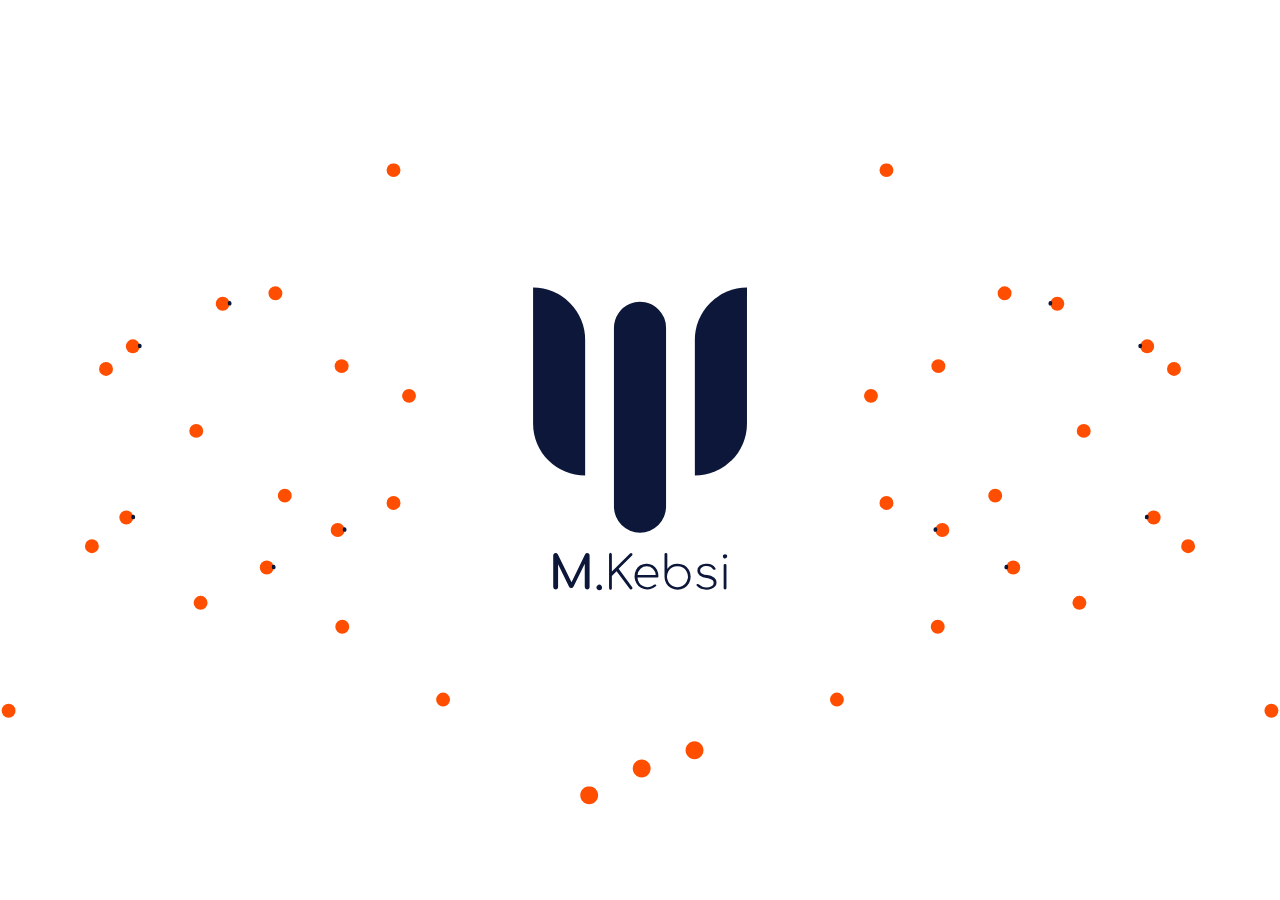
<file: index.html>
<!DOCTYPE html>
<html lang="en">
    <!--Head Tag-->
    <head>
        <!--Page Title-->
        <title>Mohammed Alkebsi (MKebsi) - Web Developer Portfolio</title>
        <!--Site Description-->
        <meta name="description" content="
            Mohammed Alkebsi's Personal Website and Work
            Portfolio. Mohammed (MKebsi) is a professional 
            full-stack websites developer and a Google and
            Accenture certified digital marketer.
        " />
        <!--Site Keywords-->
        <meta name="keywords" content="
            mkebsi, mr kebsi, alkebsi, kebsi, m.kebsi,
            mrkebsi, mohammed alkebsi, website developer,
            remote worker, freelancer, full time, part time,
            jobseeker, designer, online worker,
            web designer, محمد الكبسي, كبسي,
            مبرمج مواقع محترف, مصمم مواقع عربي, يمني, اليمن,
            مستقل, مطور برمجيات عن بعد
        "/>
        
        <!--Site Settings-->
        <meta name="viewport" content="width=device-width, initial-scale=1" />
        <meta name="robots" content="index, follow"/>
        
        <!--Site Open Graph-->
        <meta property="og:type" content="profile"/>
        <meta property="og:profile:first_name" content="Mohammed"/>
        <meta property="og:profile:last_name" content="Alkebsi"/>
        <meta property="og:profile:username" content="MKebsi"/>
        <meta property="og:profile:gender" content="male"/>
        <meta property="og:site_name" content="MKebsi's Personal Portfolio"/>
        <meta property="og:title" content="Mohammed Alkebsi (MKebsi) - Web Developer Portfolio"/>
        <meta property="og:url" content="https://alkebsi.github.io/"/>
        <meta property="og:image" content="https://alkebsi.github.io/assets/img/work/4.jpg"/>
        <meta property="og:image:alt" content="Learn more about Mohammed Alkebsi and see some of his projects"/>
        <meta property="og:image:width" content="1440"/>
        <meta property="og:image:height" content="810"/>
        <meta property="og:description" content="
            Mohammed Alkebsi's Personal Website and Work
            Portfolio. Mohammed (MKebsi) is a professional 
            full-stack websites developer and a Google and
            Accenture certified digital marketer.
        "/>
        
        <!--Site Twitter Cards-->
        <meta name="twitter:card" content="summary"/>
        <meta name="twitter:title" content="Mohammed Alkebsi (MKebsi) - Web Developer Portfolio"/>
        <meta name="twitter:url" content="https://alkebsi.github.io/"/>
        <meta name="twitter:image" content="https://alkebsi.github.io/assets/img/work/4.jpg"/>
        <meta name="twitter:site" content="MKebsi's Personal Portfolio"/>
        <meta name="twitter:creator" content="@MrKebsi"/>
        <meta name="twitter:description" content="
            Mohammed Alkebsi's Personal Website and Work
            Portfolio. Mohammed (MKebsi) is a professional 
            full-stack websites developer and a Google and
            Accenture certified digital marketer.
        "/>
        
        <!--LINK Tages-->
        <link rel="canonical" href="http://alkebsi.github.io/"/>
        <link rel="stylesheet" href="assets/css/main.css" id="stylesheet" />
        <link rel="icon" href="assets/img/logos/mkebsi/logo-minimal-dark.svg" />
    </head>
    
    <!--Site/Content Body-->
    <body>
        <!--Content Starts-->
        <main>
            <!--Loading Starts-->
            <div id="loading">
                <svg xmlns="http://www.w3.org/2000/svg" id="logo-con" width="500px" viewBox="0 0 70 70">
                    <g id="Layer_1" data-name="Layer 1" >
                        <g transform="translate(18.2, 5)"><path class="cls-2" d="M22.59,19.08V29.3A11.77,20.77,0,0,1,10.81,30V30.3A11.78,20.78,0,0,1,22.59,29.08Z"/></g>
                        <g transform="translate(-18.2, 5)"><path class="cls-2" d="M59.2,7.3V7.3A11.78,11.78,0,0,1,47.41,49.8V49.8A11.79,11.79,0,0,1,59.2,7.3Z"/></g>
                        <path class="cls-2" d="M40.89,16.42v20.4a5.89,5.89,0,0,1-11.78,0V35.42a5.89,5.89,0,1,1,11.78,0Z"/>
                    </g>
                </svg>
            </div>
            <!--Loading Ends-->
            
            <!--Intro Starts-->
            <div id="intro" class="pages">
                <div id="intro-background">
                    <div class="circuit-con" id="cc1">
                        <svg class="circuit" data-name="Layer 1" xmlns="http://www.w3.org/2000/svg" viewBox="0 0 518 250"><polygon points="68.23 138.4 7.15 138.4 7.15 136.9 67.61 136.9 74.69 129.81 96.57 129.81 119.83 106.55 232.15 106.55 260.52 78.17 261.58 79.24 232.77 108.05 120.45 108.05 97.19 131.31 75.31 131.31 68.23 138.4"/><path d="M292.8,102.51a2.82,2.82,0,1,1,0,4A2.82,2.82,0,0,1,292.8,102.51Z" transform="translate(-33.84 -25.7)"/><circle cx="7.29" cy="137.65" r="2.82"/><polygon points="342.95 194.69 111.28 194.69 62.03 145.44 24.5 145.44 12.35 157.59 11.29 156.53 23.88 143.94 62.65 143.94 111.9 193.19 342.33 193.19 387.79 147.73 462.98 147.73 462.98 149.23 388.42 149.23 342.95 194.69"/><circle cx="462.84" cy="148.48" r="2.82"/><path d="M43.77,180.66a2.82,2.82,0,1,0,4,0A2.82,2.82,0,0,0,43.77,180.66Z" transform="translate(-33.84 -25.7)"/><polygon points="159.18 194.47 158.12 193.41 185.09 166.45 310.24 166.45 342.87 133.82 441.58 133.82 441.58 135.32 343.49 135.32 310.86 167.95 185.71 167.95 159.18 194.47"/><path d="M475.28,163.09a2.82,2.82,0,1,0-2.82-2.82A2.82,2.82,0,0,0,475.28,163.09Z" transform="translate(-33.84 -25.7)"/><polygon points="149.34 166.88 83.77 166.88 83.77 165.38 148.72 165.38 178.13 135.96 289.92 135.96 332.44 93.44 491.86 93.44 491.86 94.94 333.06 94.94 290.54 137.46 178.75 137.46 149.34 166.88"/><path d="M525.56,122.71a2.82,2.82,0,1,0-2.82-2.82A2.82,2.82,0,0,0,525.56,122.71Z" transform="translate(-33.84 -25.7)"/><polygon points="140.24 154.04 70.94 154.04 70.94 152.54 139.62 152.54 165.56 126.6 266.15 126.6 266.15 128.1 166.18 128.1 140.24 154.04"/><path d="M299.85,155.87a2.82,2.82,0,1,0-2.82-2.82A2.82,2.82,0,0,0,299.85,155.87Z" transform="translate(-33.84 -25.7)"/><polygon points="154.12 108.08 153.06 107.02 184.82 75.26 240.18 75.26 259.3 56.14 416.45 56.14 416.45 57.64 259.92 57.64 240.8 76.76 185.44 76.76 154.12 108.08"/><circle cx="416.31" cy="56.89" r="2.82"/><polygon points="187.6 107.76 186.54 106.7 199.79 93.44 220.69 93.44 220.69 94.94 200.41 94.94 187.6 107.76"/><path d="M254.39,122.71a2.82,2.82,0,1,0-2.82-2.82A2.82,2.82,0,0,0,254.39,122.71Z" transform="translate(-33.84 -25.7)"/><polygon points="310.11 117.67 278.68 117.67 265.65 104.64 266.71 103.58 279.31 116.17 310.11 116.17 310.11 117.67"/><path d="M302.11,127.91a2.82,2.82,0,1,0,0,4A2.81,2.81,0,0,0,302.11,127.91Z" transform="translate(-33.84 -25.7)"/><polygon points="306.58 149.76 241.24 149.76 228.94 137.46 230 136.4 241.86 148.26 305.96 148.26 346.61 107.62 405.75 107.62 405.75 109.12 347.23 109.12 306.58 149.76"/><path d="M439.45,136.88a2.82,2.82,0,1,0-2.82-2.82A2.82,2.82,0,0,0,439.45,136.88Z" transform="translate(-33.84 -25.7)"/><polygon points="335.46 184 225.73 184 209.48 167.75 210.54 166.69 226.35 182.5 334.84 182.5 362.95 154.39 364.01 155.45 335.46 184"/><path d="M399.21,182.71a2.82,2.82,0,1,0-4,0A2.82,2.82,0,0,0,399.21,182.71Z" transform="translate(-33.84 -25.7)"/><polygon points="380.08 74.89 296.33 74.89 279 57.55 280.06 56.49 296.96 73.39 380.08 73.39 380.08 74.89"/><circle cx="379.94" cy="74.14" r="2.82"/><polygon points="389.17 94.46 388.11 93.39 400.1 81.41 464.58 81.41 464.58 82.91 400.72 82.91 389.17 94.46"/><path d="M498.28,110.68a2.82,2.82,0,1,0-2.82-2.82A2.82,2.82,0,0,0,498.28,110.68Z" transform="translate(-33.84 -25.7)"/><polygon points="151.88 184.8 101.83 184.8 101.83 183.3 151.25 183.3 187.16 147.4 214.67 147.4 214.67 148.9 187.78 148.9 151.88 184.8"/><path d="M248.37,176.66a2.82,2.82,0,1,0-2.82-2.82A2.82,2.82,0,0,0,248.37,176.66Z" transform="translate(-33.84 -25.7)"/><polygon points="485.03 138.16 470.69 123.83 376.29 123.83 361.37 108.9 362.43 107.84 376.91 122.33 471.31 122.33 486.09 137.1 485.03 138.16"/><path d="M517.3,165.22a2.82,2.82,0,1,0,0-4A2.82,2.82,0,0,0,517.3,165.22Z" transform="translate(-33.84 -25.7)"/><polygon points="41.56 131.31 15.55 131.31 2.19 117.95 3.25 116.89 16.18 129.81 40.94 129.81 91.49 79.27 128.39 79.27 167.7 39.96 219.62 39.96 219.62 41.46 168.32 41.46 129.01 80.77 92.11 80.77 41.56 131.31"/><path d="M253.32,63.59a2.82,2.82,0,1,1-2.82,2.82A2.82,2.82,0,0,1,253.32,63.59Z" transform="translate(-33.84 -25.7)"/><circle cx="2.82" cy="117.52" r="2.82"/><polygon points="79.8 117.94 54.62 117.94 54.62 116.44 79.18 116.44 101.38 94.24 123.35 94.24 123.35 95.74 102 95.74 79.8 117.94"/><path d="M157.05,123.51a2.82,2.82,0,1,0-2.82-2.82A2.82,2.82,0,0,0,157.05,123.51Z" transform="translate(-33.84 -25.7)"/><polygon points="200.41 65.26 144.21 65.26 144.21 63.76 199.79 63.76 211.43 52.13 243.38 52.13 248.56 46.95 249.62 48.01 244 53.63 212.05 53.63 200.41 65.26"/><path d="M284.82,75.27a2.82,2.82,0,1,0-4,0A2.81,2.81,0,0,0,284.82,75.27Z" transform="translate(-33.84 -25.7)"/><polygon points="168.28 93.61 150.05 93.61 141.56 85.12 142.63 84.06 150.67 92.11 168.28 92.11 168.28 93.61"/><path d="M178,108.39a2.82,2.82,0,1,0,0,4A2.82,2.82,0,0,0,178,108.39Z" transform="translate(-33.84 -25.7)"/><polygon points="437.23 53.32 427.91 44 324.55 44 310.24 29.69 249.09 29.69 225.5 53.27 224.44 52.21 248.46 28.19 310.86 28.19 325.17 42.5 428.53 42.5 438.29 52.26 437.23 53.32"/><path d="M469.5,80.38a2.82,2.82,0,1,0,0-4A2.82,2.82,0,0,0,469.5,80.38Z" transform="translate(-33.84 -25.7)"/><polygon points="306.26 97.11 300.61 91.47 249.04 91.47 249.04 89.97 301.23 89.97 307.32 96.05 306.26 97.11"/><path d="M338.53,124.17a2.82,2.82,0,1,0,0-4A2.82,2.82,0,0,0,338.53,124.17Z" transform="translate(-33.84 -25.7)"/><polygon points="135 141.71 91.5 141.71 80.93 131.14 82 130.07 92.13 140.21 134.38 140.21 156.64 117.95 217.11 117.95 217.11 119.45 157.26 119.45 135 141.71"/><path d="M250.81,147.21a2.82,2.82,0,1,0-2.82-2.82A2.82,2.82,0,0,0,250.81,147.21Z" transform="translate(-33.84 -25.7)"/><rect x="106.43" y="120.33" width="26.56" height="1.5"/><path d="M166.7,149.6a2.82,2.82,0,1,0-2.82-2.82A2.83,2.83,0,0,0,166.7,149.6Z" transform="translate(-33.84 -25.7)"/><polygon points="302.31 158.41 259.78 158.41 250.73 149.36 251.79 148.29 260.4 156.91 302.31 156.91 302.31 158.41"/><path d="M336,186.17a2.82,2.82,0,1,0-2.82-2.82A2.82,2.82,0,0,0,336,186.17Z" transform="translate(-33.84 -25.7)"/><polygon points="308.89 43.63 279.06 43.63 264.94 29.51 266 28.45 279.68 42.13 308.89 42.13 308.89 43.63"/><path d="M342.59,71.4a2.82,2.82,0,1,0-2.82-2.82A2.82,2.82,0,0,0,342.59,71.4Z" transform="translate(-33.84 -25.7)"/><polygon points="337.28 159.06 319.78 159.06 319.78 157.56 336.66 157.56 351.56 142.67 377.44 142.67 377.44 144.17 352.18 144.17 337.28 159.06"/><circle cx="377.3" cy="143.42" r="2.82"/><polygon points="369.23 84.04 331.84 84.04 322.67 74.87 323.73 73.81 332.46 82.54 369.23 82.54 369.23 84.04"/><path d="M402.93,111.81a2.82,2.82,0,1,0-2.82-2.82A2.82,2.82,0,0,0,402.93,111.81Z" transform="translate(-33.84 -25.7)"/><polygon points="368.39 236.6 179.83 236.6 137.99 194.77 139.06 193.71 180.45 235.1 367.76 235.1 396.9 205.97 495.43 205.97 506.13 216.67 505.07 217.73 494.81 207.47 397.52 207.47 368.39 236.6"/><path d="M537.35,244.8a2.82,2.82,0,1,0,0-4A2.81,2.81,0,0,0,537.35,244.8Z" transform="translate(-33.84 -25.7)"/><polygon points="375.83 210.54 288.47 210.54 272.54 194.6 273.6 193.54 289.1 209.04 375.21 209.04 406.94 177.31 408 178.37 375.83 210.54"/><path d="M443.21,205.63a2.82,2.82,0,1,0-4,0A2.82,2.82,0,0,0,443.21,205.63Z" transform="translate(-33.84 -25.7)"/><polygon points="386.68 180.64 356.8 180.64 356.8 179.14 386.06 179.14 402.32 162.88 434.28 162.88 434.28 164.38 402.94 164.38 386.68 180.64"/><circle cx="434.14" cy="163.63" r="2.82"/><polygon points="426.65 207.36 425.59 206.3 445.03 186.86 464.84 186.86 464.84 188.36 445.65 188.36 426.65 207.36"/><path d="M498.54,216.13a2.82,2.82,0,1,0-2.82-2.82A2.82,2.82,0,0,0,498.54,216.13Z" transform="translate(-33.84 -25.7)"/><polygon points="245.4 224.63 234.59 213.82 157.8 213.82 157.8 212.32 235.21 212.32 246.46 223.57 245.4 224.63"/><circle cx="245.83" cy="224" r="2.82"/><polygon points="329.8 222.37 270.07 222.37 242.26 194.55 243.32 193.49 270.69 220.87 329.8 220.87 329.8 222.37"/><path d="M363.5,250.13a2.82,2.82,0,1,0-2.82-2.82A2.82,2.82,0,0,0,363.5,250.13Z" transform="translate(-33.84 -25.7)"/><polygon points="348.87 43.66 347.81 42.6 370.83 19.57 467.65 19.57 485.03 2.19 486.09 3.25 468.27 21.07 371.45 21.07 348.87 43.66"/><path d="M521.29,30.51a2.82,2.82,0,1,0-4,0A2.82,2.82,0,0,0,521.29,30.51Z" transform="translate(-33.84 -25.7)"/></svg>
                    </div>
                    <div class="circuit-con" id="cc2">
                        <svg class="circuit" data-name="Layer 1" xmlns="http://www.w3.org/2000/svg" viewBox="0 0 518 250"><polygon points="68.23 138.4 7.15 138.4 7.15 136.9 67.61 136.9 74.69 129.81 96.57 129.81 119.83 106.55 232.15 106.55 260.52 78.17 261.58 79.24 232.77 108.05 120.45 108.05 97.19 131.31 75.31 131.31 68.23 138.4"/><path d="M292.8,102.51a2.82,2.82,0,1,1,0,4A2.82,2.82,0,0,1,292.8,102.51Z" transform="translate(-33.84 -25.7)"/><circle cx="7.29" cy="137.65" r="2.82"/><polygon points="342.95 194.69 111.28 194.69 62.03 145.44 24.5 145.44 12.35 157.59 11.29 156.53 23.88 143.94 62.65 143.94 111.9 193.19 342.33 193.19 387.79 147.73 462.98 147.73 462.98 149.23 388.42 149.23 342.95 194.69"/><circle cx="462.84" cy="148.48" r="2.82"/><path d="M43.77,180.66a2.82,2.82,0,1,0,4,0A2.82,2.82,0,0,0,43.77,180.66Z" transform="translate(-33.84 -25.7)"/><polygon points="159.18 194.47 158.12 193.41 185.09 166.45 310.24 166.45 342.87 133.82 441.58 133.82 441.58 135.32 343.49 135.32 310.86 167.95 185.71 167.95 159.18 194.47"/><path d="M475.28,163.09a2.82,2.82,0,1,0-2.82-2.82A2.82,2.82,0,0,0,475.28,163.09Z" transform="translate(-33.84 -25.7)"/><polygon points="149.34 166.88 83.77 166.88 83.77 165.38 148.72 165.38 178.13 135.96 289.92 135.96 332.44 93.44 491.86 93.44 491.86 94.94 333.06 94.94 290.54 137.46 178.75 137.46 149.34 166.88"/><path d="M525.56,122.71a2.82,2.82,0,1,0-2.82-2.82A2.82,2.82,0,0,0,525.56,122.71Z" transform="translate(-33.84 -25.7)"/><polygon points="140.24 154.04 70.94 154.04 70.94 152.54 139.62 152.54 165.56 126.6 266.15 126.6 266.15 128.1 166.18 128.1 140.24 154.04"/><path d="M299.85,155.87a2.82,2.82,0,1,0-2.82-2.82A2.82,2.82,0,0,0,299.85,155.87Z" transform="translate(-33.84 -25.7)"/><polygon points="154.12 108.08 153.06 107.02 184.82 75.26 240.18 75.26 259.3 56.14 416.45 56.14 416.45 57.64 259.92 57.64 240.8 76.76 185.44 76.76 154.12 108.08"/><circle cx="416.31" cy="56.89" r="2.82"/><polygon points="187.6 107.76 186.54 106.7 199.79 93.44 220.69 93.44 220.69 94.94 200.41 94.94 187.6 107.76"/><path d="M254.39,122.71a2.82,2.82,0,1,0-2.82-2.82A2.82,2.82,0,0,0,254.39,122.71Z" transform="translate(-33.84 -25.7)"/><polygon points="310.11 117.67 278.68 117.67 265.65 104.64 266.71 103.58 279.31 116.17 310.11 116.17 310.11 117.67"/><path d="M302.11,127.91a2.82,2.82,0,1,0,0,4A2.81,2.81,0,0,0,302.11,127.91Z" transform="translate(-33.84 -25.7)"/><polygon points="306.58 149.76 241.24 149.76 228.94 137.46 230 136.4 241.86 148.26 305.96 148.26 346.61 107.62 405.75 107.62 405.75 109.12 347.23 109.12 306.58 149.76"/><path d="M439.45,136.88a2.82,2.82,0,1,0-2.82-2.82A2.82,2.82,0,0,0,439.45,136.88Z" transform="translate(-33.84 -25.7)"/><polygon points="335.46 184 225.73 184 209.48 167.75 210.54 166.69 226.35 182.5 334.84 182.5 362.95 154.39 364.01 155.45 335.46 184"/><path d="M399.21,182.71a2.82,2.82,0,1,0-4,0A2.82,2.82,0,0,0,399.21,182.71Z" transform="translate(-33.84 -25.7)"/><polygon points="380.08 74.89 296.33 74.89 279 57.55 280.06 56.49 296.96 73.39 380.08 73.39 380.08 74.89"/><circle cx="379.94" cy="74.14" r="2.82"/><polygon points="389.17 94.46 388.11 93.39 400.1 81.41 464.58 81.41 464.58 82.91 400.72 82.91 389.17 94.46"/><path d="M498.28,110.68a2.82,2.82,0,1,0-2.82-2.82A2.82,2.82,0,0,0,498.28,110.68Z" transform="translate(-33.84 -25.7)"/><polygon points="151.88 184.8 101.83 184.8 101.83 183.3 151.25 183.3 187.16 147.4 214.67 147.4 214.67 148.9 187.78 148.9 151.88 184.8"/><path d="M248.37,176.66a2.82,2.82,0,1,0-2.82-2.82A2.82,2.82,0,0,0,248.37,176.66Z" transform="translate(-33.84 -25.7)"/><polygon points="485.03 138.16 470.69 123.83 376.29 123.83 361.37 108.9 362.43 107.84 376.91 122.33 471.31 122.33 486.09 137.1 485.03 138.16"/><path d="M517.3,165.22a2.82,2.82,0,1,0,0-4A2.82,2.82,0,0,0,517.3,165.22Z" transform="translate(-33.84 -25.7)"/><polygon points="41.56 131.31 15.55 131.31 2.19 117.95 3.25 116.89 16.18 129.81 40.94 129.81 91.49 79.27 128.39 79.27 167.7 39.96 219.62 39.96 219.62 41.46 168.32 41.46 129.01 80.77 92.11 80.77 41.56 131.31"/><path d="M253.32,63.59a2.82,2.82,0,1,1-2.82,2.82A2.82,2.82,0,0,1,253.32,63.59Z" transform="translate(-33.84 -25.7)"/><circle cx="2.82" cy="117.52" r="2.82"/><polygon points="79.8 117.94 54.62 117.94 54.62 116.44 79.18 116.44 101.38 94.24 123.35 94.24 123.35 95.74 102 95.74 79.8 117.94"/><path d="M157.05,123.51a2.82,2.82,0,1,0-2.82-2.82A2.82,2.82,0,0,0,157.05,123.51Z" transform="translate(-33.84 -25.7)"/><polygon points="200.41 65.26 144.21 65.26 144.21 63.76 199.79 63.76 211.43 52.13 243.38 52.13 248.56 46.95 249.62 48.01 244 53.63 212.05 53.63 200.41 65.26"/><path d="M284.82,75.27a2.82,2.82,0,1,0-4,0A2.81,2.81,0,0,0,284.82,75.27Z" transform="translate(-33.84 -25.7)"/><polygon points="168.28 93.61 150.05 93.61 141.56 85.12 142.63 84.06 150.67 92.11 168.28 92.11 168.28 93.61"/><path d="M178,108.39a2.82,2.82,0,1,0,0,4A2.82,2.82,0,0,0,178,108.39Z" transform="translate(-33.84 -25.7)"/><polygon points="437.23 53.32 427.91 44 324.55 44 310.24 29.69 249.09 29.69 225.5 53.27 224.44 52.21 248.46 28.19 310.86 28.19 325.17 42.5 428.53 42.5 438.29 52.26 437.23 53.32"/><path d="M469.5,80.38a2.82,2.82,0,1,0,0-4A2.82,2.82,0,0,0,469.5,80.38Z" transform="translate(-33.84 -25.7)"/><polygon points="306.26 97.11 300.61 91.47 249.04 91.47 249.04 89.97 301.23 89.97 307.32 96.05 306.26 97.11"/><path d="M338.53,124.17a2.82,2.82,0,1,0,0-4A2.82,2.82,0,0,0,338.53,124.17Z" transform="translate(-33.84 -25.7)"/><polygon points="135 141.71 91.5 141.71 80.93 131.14 82 130.07 92.13 140.21 134.38 140.21 156.64 117.95 217.11 117.95 217.11 119.45 157.26 119.45 135 141.71"/><path d="M250.81,147.21a2.82,2.82,0,1,0-2.82-2.82A2.82,2.82,0,0,0,250.81,147.21Z" transform="translate(-33.84 -25.7)"/><rect x="106.43" y="120.33" width="26.56" height="1.5"/><path d="M166.7,149.6a2.82,2.82,0,1,0-2.82-2.82A2.83,2.83,0,0,0,166.7,149.6Z" transform="translate(-33.84 -25.7)"/><polygon points="302.31 158.41 259.78 158.41 250.73 149.36 251.79 148.29 260.4 156.91 302.31 156.91 302.31 158.41"/><path d="M336,186.17a2.82,2.82,0,1,0-2.82-2.82A2.82,2.82,0,0,0,336,186.17Z" transform="translate(-33.84 -25.7)"/><polygon points="308.89 43.63 279.06 43.63 264.94 29.51 266 28.45 279.68 42.13 308.89 42.13 308.89 43.63"/><path d="M342.59,71.4a2.82,2.82,0,1,0-2.82-2.82A2.82,2.82,0,0,0,342.59,71.4Z" transform="translate(-33.84 -25.7)"/><polygon points="337.28 159.06 319.78 159.06 319.78 157.56 336.66 157.56 351.56 142.67 377.44 142.67 377.44 144.17 352.18 144.17 337.28 159.06"/><circle cx="377.3" cy="143.42" r="2.82"/><polygon points="369.23 84.04 331.84 84.04 322.67 74.87 323.73 73.81 332.46 82.54 369.23 82.54 369.23 84.04"/><path d="M402.93,111.81a2.82,2.82,0,1,0-2.82-2.82A2.82,2.82,0,0,0,402.93,111.81Z" transform="translate(-33.84 -25.7)"/><polygon points="368.39 236.6 179.83 236.6 137.99 194.77 139.06 193.71 180.45 235.1 367.76 235.1 396.9 205.97 495.43 205.97 506.13 216.67 505.07 217.73 494.81 207.47 397.52 207.47 368.39 236.6"/><path d="M537.35,244.8a2.82,2.82,0,1,0,0-4A2.81,2.81,0,0,0,537.35,244.8Z" transform="translate(-33.84 -25.7)"/><polygon points="375.83 210.54 288.47 210.54 272.54 194.6 273.6 193.54 289.1 209.04 375.21 209.04 406.94 177.31 408 178.37 375.83 210.54"/><path d="M443.21,205.63a2.82,2.82,0,1,0-4,0A2.82,2.82,0,0,0,443.21,205.63Z" transform="translate(-33.84 -25.7)"/><polygon points="386.68 180.64 356.8 180.64 356.8 179.14 386.06 179.14 402.32 162.88 434.28 162.88 434.28 164.38 402.94 164.38 386.68 180.64"/><circle cx="434.14" cy="163.63" r="2.82"/><polygon points="426.65 207.36 425.59 206.3 445.03 186.86 464.84 186.86 464.84 188.36 445.65 188.36 426.65 207.36"/><path d="M498.54,216.13a2.82,2.82,0,1,0-2.82-2.82A2.82,2.82,0,0,0,498.54,216.13Z" transform="translate(-33.84 -25.7)"/><polygon points="245.4 224.63 234.59 213.82 157.8 213.82 157.8 212.32 235.21 212.32 246.46 223.57 245.4 224.63"/><circle cx="245.83" cy="224" r="2.82"/><polygon points="329.8 222.37 270.07 222.37 242.26 194.55 243.32 193.49 270.69 220.87 329.8 220.87 329.8 222.37"/><path d="M363.5,250.13a2.82,2.82,0,1,0-2.82-2.82A2.82,2.82,0,0,0,363.5,250.13Z" transform="translate(-33.84 -25.7)"/><polygon points="348.87 43.66 347.81 42.6 370.83 19.57 467.65 19.57 485.03 2.19 486.09 3.25 468.27 21.07 371.45 21.07 348.87 43.66"/><path d="M521.29,30.51a2.82,2.82,0,1,0-4,0A2.82,2.82,0,0,0,521.29,30.51Z" transform="translate(-33.84 -25.7)"/></svg>
                    </div>
                </div>
                <div id="intro-logo-con">
                    <img id="intro-logo" src="assets/img/logos/mkebsi/logo-dark.svg" alt=""/>
                </div>
                <div id="bottom-circuit-con">
                    <svg id="bottom-circuit" viewBox="0 0 900 1600">
                        <defs></defs>
                        <g transform="matrix(1.0319,0,0,1.0319,2.8749,6.1856)">
                            <path class="bc-line" d=" M 680.9652,135.4887 680.5431,929.5583 448.4425,1169.8516" style="fill:none;stroke:var(--dark);stroke-width:30;stroke-opacity:1;stroke-linecap:round;stroke-linejoin:round;stroke-miterlimit:4;stroke-dashoffset:0;"/>
                            <path class="bc-circle" d=" M 680.9652,46.7153 C 658.6239,46.7153 640.3444,64.9945 640.3444,87.3361 640.3444,109.6776 658.6239,127.9572 680.9652,127.9572 703.3066,127.9572 721.5862,109.6776 721.5862,87.3361 721.5862,64.9945 703.3066,46.7153 680.9652,46.7153 Z" style="fill:var(--orange);fill-opacity:1;stroke:var(--dark);stroke-width:30;stroke-opacity:1;stroke-linecap:round;stroke-linejoin:round;stroke-miterlimit:4;stroke-dashoffset:0;"/>
                            <path class="bc-line" d=" M 441.9388,215.2488 444.9325,1521.913" style="fill:none;stroke:var(--dark);stroke-width:30;stroke-opacity:1;stroke-linecap:round;stroke-linejoin:round;stroke-miterlimit:4;stroke-dashoffset:0;"/>
                            <path class="bc-line" d=" M 202.1873,336.4339 202.1873,1527.7482" style="fill:none;stroke:var(--dark);stroke-width:30;stroke-opacity:1;stroke-linecap:round;stroke-linejoin:round;stroke-miterlimit:4;stroke-dashoffset:0;"/>
                            <path class="bc-circle" d=" M 441.9388,129.884 C 463.3232,129.884 481.6028,148.1634 481.6028,170.5051 481.6028,192.8464 463.3232,211.126 440.9816,211.126 418.6404,211.126 400.361,192.8464 400.361,170.5051 400.361,148.1634 418.6404,129.884 440.9816,129.884 Z" style="fill:var(--orange);fill-opacity:1;stroke:var(--dark);stroke-width:30;stroke-opacity:1;stroke-linecap:round;stroke-linejoin:round;stroke-miterlimit:4;stroke-dashoffset:0;"/>
                            <path class="bc-circle" d=" M 202.1873,251.3715 C 224.8994,251.3715 243.1789,269.651 243.1789,291.9926 243.1789,314.334 224.8994,332.6136 202.5577,332.6136 180.2166,332.6136 161.9371,314.334 161.9371,291.9926 161.9371,269.651 180.2166,251.3715 202.5577,251.3715 Z" style="fill:var(--orange);fill-opacity:1;stroke:var(--dark);stroke-width:30;stroke-opacity:1;stroke-linecap:round;stroke-linejoin:round;stroke-miterlimit:4;stroke-dashoffset:0;"/>
                        </g>
                    </svg>
                </div>
            </div>
            <!--Intro Ends-->
            
            <!--About Me Starts-->
            <div id="about" class="pages">
                <div class="txt-fade"></div>
                <div class="txt-fade" id="second-fade"></div>
                <div id="about-inner-con">
                    <h2 id="about-txt"></h2>
                    <br/><br/>
                    <p class="about-prg">
                        Hi there! My name is Mohammed Alkebsi, and I am 
                        a <i>full-stack websites developer/designer</i> and a 
                        <i>Google certified digital marketer.</i> I have studied and worked with web
                        projects since 2019 and kept it up till today. I was freelancing
                        for a while and willing to volunteer at the same time. I also started
                        teaching English as secondary language in my hometown,
                        Yemen.
                    </p>
                    <p class="about-prg">
                        I started working in a young age as an assistant for a phone
                        fixing store. There, I become excited on learning about coding.
                        In 2017, I started learning about Games Developing using
                        Unity & C# Script. I wasn't successful in that major for many reasons.
                        Later in 2019, I worked as a Front-End Developer for some of 
                        the local private schools. In 2021, I polished my Back-End skills
                        and wanted to work as a Full-Stack Engineer.
                    </p>
                    <p class="about-prg">
                        But in 2021, I also faced an
                        opportunity to teach English in one of the private institutes
                        nearby, actually the one I studied at. For about a year, I tought 
                        there while keeping on contributing on open-source projects
                        online and volunteering once possible. I also volunteered as
                        a teacher there for a little while.
                    </p>
                    <p class="about-prg">
                        Soon after, I started teaching
                        computer science essentials for some of the students who
                        were really amazing in taking and understanding the lessons
                        and assignments. I referred them to many sources, and I 
                        really found many useful ones from my students.
                    </p>
                    <p class="about-prg">
                        My education in web development started when I gave up
                        of making games, as I wanted to develop video games. The
                        time I wanted to be games developer, one of the friends encouraged 
                        me to have a course in general programming. He gave me
                        some of the academic books he was studying for web, 
                        mobile, and games developing. I toke them all and started
                        studying the ones for websites.
                    </p>
                    <p class="about-prg">
                        That inspired me to start another careers that will help.
                        I took many international and local courses about Marketing 
                        and Sales, Back-End and Front-End Development, UI/UX
                        Management, Executive Secratory, Aminstration Assistance, 
                        Digital Marketing, Web Analytics, Data Science, 
                        Computer Science, Teaching, Assisting, Leading,
                        Starting and Managing Businesses, Artificial 
                        Intelligence (AI), Information Services Engineering, and
                        many others.
                    </p>
                    <p class="about-prg">
                        I earned many certifications in most of the fields mentioned
                        above with some other English and specific marketing 
                        qualifications or credentials. 
                    </p>
                    <br/>
                    <h2 style="text-align: center">Some of My Skills</h2>
                    <p style="text-align: center; text-indent: 0;" class="about-prg">
                        Below are some of the major web and programming skills
                        I have learned on the go of my journey. 
                    </p>
                    <br/>
                    <div class="icons-con skill-icons">
                        <img class="icons" src="assets/img/skills/skill-1.svg" alt=""/>
                        <img class="icons" src="assets/img/skills/skill-2.svg" alt=""/>
                        <img class="icons" src="assets/img/skills/skill-3.svg" alt=""/>
                        <img class="icons" src="assets/img/skills/skill-4.svg" alt=""/>
                        <img class="icons" src="assets/img/skills/skill-5.svg" alt=""/>
                        <img class="icons" src="assets/img/skills/skill-6.svg" alt=""/>
                        <img class="icons" src="assets/img/skills/skill-7.svg" alt=""/>
                        <img class="icons" src="assets/img/skills/skill-8.svg" alt=""/>
                        <img class="icons" src="assets/img/skills/skill-9.svg" alt=""/>
                        <img class="icons" src="assets/img/skills/skill-10.svg" alt=""/>
                        <img class="icons two-columns-s" src="assets/img/skills/skill-11.svg" alt=""/>
                        <img class="icons two-columns" src="assets/img/skills/skill-12.svg" alt=""/>
                        <img class="icons" src="assets/img/skills/skill-13.svg" alt=""/>
                        <img class="icons" src="assets/img/skills/skill-14.svg" alt=""/>
                        <img class="icons" src="assets/img/skills/skill-15.svg" alt=""/>
                        <img class="icons" src="assets/img/skills/skill-16.svg" alt=""/>
                    </div>
                    <div class="icons-con skill-icons">
                        <img class="icons two-columns" src="assets/img/skills/skill-17.svg" alt=""/>
                        <img class="icons" src="assets/img/skills/skill-18.svg" alt=""/>
                        <img class="icons" src="assets/img/skills/skill-19.svg" alt=""/>
                        <img class="icons two-columns-s" src="assets/img/skills/skill-20.svg" alt=""/>
                        <img class="icons two-columns" src="assets/img/skills/skill-21.svg" alt=""/>
                        <img class="icons" src="assets/img/skills/skill-22.svg" alt=""/>
                        <img class="icons" src="assets/img/skills/skill-23.svg" alt=""/>
                        <img class="icons" src="assets/img/skills/skill-24.svg" alt=""/>
                        <img class="icons" src="assets/img/skills/skill-25.svg" alt=""/>
                        <img class="icons two-columns" src="assets/img/skills/skill-26.svg" alt=""/>
                        <img class="icons" src="assets/img/skills/skill-27.svg" alt=""/>
                        <img class="icons" src="assets/img/skills/skill-28.svg" alt=""/>
                        <img class="icons" src="assets/img/skills/skill-29.svg" alt=""/>
                        <img class="icons" src="assets/img/skills/skill-30.svg" alt=""/>
                    </div>
                    <br/>
                    <p class="about-prg">
                        <b>You can reach me</b> via social media and the other
                        contact information provided at the end, but
                        before, try to take a look at some of the projects and
                        click on <i>Keep On!</i> since that makes me feel comfortable.
                    </p>
                    <br/><br/>
                    <button class="about-btn" onclick="Btns(1)">Keep On!</button>
                    <button class="about-btn" onclick="Btns(2)">Download My PDF Resume</button>
                    
                    <br/><br/>
                </div>
            </div>
            <!--About Me Ends-->
            
            <!--Work Starts-->
            <div id="work" class="pages">
                <div id="particles-mgr"></div>
                <div id="work-inner-con">
                    <h2>Work Portfolio</h2>
                    <p>
                        Listed below are some of the work I have done recently. 
                        All are projects of some web applications I have worked
                        in since 2019. Some are agency projects or undercover
                        projects which I can't exhibit here, but no problem. The ones
                        below are enough, as I believe.
                    </p>
                    <img src="assets/img/logos/mkebsi/logo-name-dark.svg" id="work-logo" alt="mkebsi"/>
                    <div id="work-con" class="grided">
                        <a href="https://codepen.io/MKebsi/full/bGozyov" class="wimg-links two-rows">
                            <img class="grid-imgs" id="wimg1" src="assets/img/work/1.jpg"/>
                        </a>
                        <a href="https://alkebsi.github.io/zanora/" class="wimg-links">
                            <img class="grid-imgs" id="wimg2" src="assets/img/work/2.jpg"/>
                        </a>
                        <a href="https://alkebsi.github.io/mkebsi/" class="wimg-links">
                            <img class="grid-imgs" id="wimg3" src="assets/img/work/3.jpg"/>
                        </a>
                        <a href="https://alkebsi.github.io/" class="wimg-links two-columns">
                            <img class="grid-imgs" id="wimg4" src="assets/img/work/4.jpg"/>
                        </a>
                        <div class="grided">
                            <a href="https://alkebsi.github.io/headbanging/" class="wimg-links">
                                <img class="grid-imgs" id="wimg5" src="assets/img/work/5.jpg"/>
                            </a>
                            <a href="https://alkebsi.github.io/henkel/" class="wimg-links">
                                <img class="grid-imgs" id="wimg6" src="assets/img/work/6.jpg"/>
                            </a>
                        </div>
                        <a href="https://alkebsi.github.io/mrkebsi" class="wimg-links">
                            <img class="grid-imgs" id="wimg7" src="assets/img/work/7.jpg"/>
                        </a>
                        <a href="https://alkebsi.github.io/hip/" class="wimg-links two-rows-s">
                            <img class="grid-imgs" id="wimg8" src="assets/img/work/8.jpg"/>
                        </a>
                        <a href="https://alkebsi.github.io/sizillion/" class="wimg-links two-columns">
                            <img class="grid-imgs" id="wimg9" src="assets/img/work/9.jpg"/>
                        </a>
                        <a href="https://codepen.io/MKebsi/full/abLMyLj" class="wimg-links">
                            <img class="grid-imgs" id="wimg1p" src="assets/img/work/10.jpg"/>
                        </a>
                        <a href="https://alkebsi.github.io/cv/" class="wimg-links">
                            <img class="grid-imgs" id="wimg11" src="assets/img/work/11.jpg"/>
                        </a>
                    </div>
                    <br/><br/>
                    <h2>Certifications</h2>
                    <p>
                        I have also been able to earn as much as 34+ international
                        and local certifications. Some are from the small institute
                        next door and others are from big names like Google, Harvard
                        University, Hasso Plattner Institute, SAP, ...etc. All in all, some
                        are shown below.
                    </p>
                    <br/><br/>
                    <div id="certs-con" class="grided">
                        <div id="certs-con" class="grided">
                        <img src="assets/img/certs/cert-1.jpg" class="grid-imgs" alt=" "/>
                        <img src="assets/img/certs/cert-6.jpg" class="grid-imgs" alt=" "/>
                        <img src="assets/img/certs/cert-3.jpg" class="grid-imgs" alt=" "/>
                        <img src="assets/img/certs/cert-4.jpg" class="grid-imgs" alt=" "/>
                        </div>
                        <div id="certs-con" class="grided">
                        <img src="assets/img/certs/cert-5.jpg" class="grid-imgs" alt=" "/>
                        <img src="assets/img/certs/cert-2.jpg" class="grid-imgs" alt=" "/>
                        <img src="assets/img/certs/cert-7.jpg" class="grid-imgs" alt=" "/>
                        <img src="assets/img/certs/cert-8.jpg" class="grid-imgs" alt=" "/>
                        </div>
                        <div id="certs-con" class="grided">
                        <img src="assets/img/certs/cert-9.jpg" class="grid-imgs" alt=" "/>
                        <img src="assets/img/certs/cert-10.jpg" class="grid-imgs" alt=" "/>
                        <img src="assets/img/certs/cert-11.jpg" class="grid-imgs" alt=" "/>
                        <img src="assets/img/certs/cert-12.jpg" class="grid-imgs" alt=" "/>
                        </div>
                        <div id="certs-con" class="grided">
                        <img src="assets/img/certs/cert-13.jpg" class="grid-imgs" alt=" "/>
                        <img src="assets/img/certs/cert-14.jpg" class="grid-imgs" alt=" "/>
                        <img src="assets/img/certs/cert-15.jpg" class="grid-imgs" alt=" "/>
                        <img src="assets/img/certs/cert-16.jpg" class="grid-imgs" alt=" "/>
                        </div>
                        <img src="assets/img/certs/cert-17.jpg" id="last-port-cert" class="grid-imgs" alt=" "/>
                        <img src="assets/img/certs/cert-18.jpg" class="grid-imgs" alt=" "/>
                        <img src="assets/img/certs/cert-19.jpg" class="grid-imgs" alt=" "/>
                        <img src="assets/img/certs/cert-20.jpg" class="grid-imgs" alt=" "/>
                        <img src="assets/img/certs/cert-21.jpg" class="grid-imgs" alt=" "/>
                        <img src="assets/img/certs/cert-22.png" class="grid-imgs" alt=" "/>
                        <img src="assets/img/certs/cert-23.png" class="grid-imgs" alt=" "/>
                        <img src="assets/img/certs/cert-24.png" class="grid-imgs" alt=" "/>
                        <img src="assets/img/certs/cert-25.png" class="grid-imgs" alt=" "/>
                        <img src="assets/img/certs/cert-26.png" class="grid-imgs" alt=" "/>
                        <img src="assets/img/certs/cert-27.png" class="grid-imgs" alt=" "/>
                        <img src="assets/img/certs/cert-28.png" class="grid-imgs" alt=" "/>
                        <img src="assets/img/certs/cert-29.png" class="grid-imgs" alt=" "/>
                        <img src="assets/img/certs/cert-30.png" class="grid-imgs" alt=" "/>
                        <img src="assets/img/certs/cert-31.jpg" class="grid-imgs" alt=" "/>
                        <img src="assets/img/certs/cert-32.jpg" class="grid-imgs" alt=" "/>
                        <img src="assets/img/certs/cert-33.jpg" class="grid-imgs" alt=" "/>
                    </div>
                    <br/><br/>
                    <h2>Lastly</h2>
                    <p>
                        That is nearly everything till now. Feel welcome to conatct
                        me at anytime. I will try my best to answer your emails as
                        soon as possible, so don't feel shy and never hesitate to ask
                        about anything you are interested in!
                    </p>
                    <br/><br/>
                    <button class="about-btn" onclick="Btns(3)" style="filter: invert(100%)">Contact Me!</button>
                    <button class="about-btn" onclick="Btns(2)" style="filter: invert(100%)">Download My PDF Resume</button>
                    <br/><br/>
                </div>
            </div>
            <!--Work Ends-->
            
            <!--Contact Starts-->
            <div id="contact" class="pages">
                <h2 id="contact-title">Want to Contact Me?</h2>
                <div id="contact-con" class="grided">
                    <div id="contact-form">
                        <h3>Say Hello!</h3>
                        <br/>
                        <form id="email-form" class="kwes-form" action="https://kwesforms.com/api/foreign/forms/gQIh4PyBK3KNTujwPV6U" method="post">
                            <label for="form-name" class="input-label" id="form-name-label">Name</label>
                            <input class="txt-input" id="form-name" type="text" name="name" required rules="required|max:255" placeholder="E.g. David Johnson"/>
                            <label for="form-email" class="input-label" id="m-form-email-label">Email</label>
                            <input class="txt-input" id="form-email" type="email" name="email" required rules="required|max:255" placeholder="E.g. dav.j@example.com"/>
                            <label for="form-message" class="input-label" id="form-message-label">Message</label>
                            <textarea class="txt-input" id="form-message" name="message" required rules="required|max:9000" placeholder="E.g. We have a work to do together. I am..."></textarea>
                            <button type="submit" id="form-submit">Submit</button>
                        </form>
                    </div>
                    <div id="other-contact-info">
                        <h3>Reach Me Via Social Media</h3>
                        <div class="icons-con no-bg" id="social-m">
                            <a href="https://linkedin.com/in/mkebsi" class="sm-link">
                                <img class="icons" src="assets/img/sm/linkedin.svg" alt=""/>
                            </a>
                            <a href="https://angel.co/u/mohammed-alkebsi" class="sm-link">
                                <img class="icons" src="assets/img/sm/angellist.svg" alt=""/>
                            </a>
                            <a href="https://www.facebook.com/profile.php?id=100077633622517" class="sm-link">
                                <img class="icons" src="assets/img/sm/facebook.svg" alt=""/>
                            </a>
                            <a href="https://twitter.com/mrkebsi" class="sm-link">
                                <img class="icons" src="assets/img/sm/twitter.svg" alt=""/>
                            </a>
                            <a href="https://instagram.com/mrkebsi" class="sm-link">
                                <img class="icons" src="assets/img/sm/instagram.svg" alt=""/>
                            </a>
                            <a href="https://pinterest.com/mkebsi" class="sm-link">
                                <img class="icons" src="assets/img/sm/pinterest.svg" alt=""/>
                            </a>
                            <a href="https://dribbble.com/mkebsi" class="sm-link">
                                <img class="icons" src="assets/img/sm/dribbble.svg" alt=""/>
                            </a>
                            <a href="https://disqus.com/mkebsi" class="sm-link">
                                <img class="icons" src="assets/img/sm/disqus.svg" alt=""/>
                            </a>
                            <a href="https://reddit.com/user/mkebsi" class="sm-link">
                                <img class="icons" src="assets/img/sm/reddit.svg" alt=""/>
                            </a>
                            <a href="https://medium.com/@MKebsi" class="sm-link">
                                <img class="icons" src="assets/img/sm/medium.svg" alt=""/>
                            </a>
                            <a href="https://github.com/alkebsi" class="sm-link">
                                <img class="icons" src="assets/img/sm/github.svg" alt=""/>
                            </a>
                            <a href="https://codepen.io/mkebsi" class="sm-link">
                                <img class="icons" src="assets/img/sm/codepen.svg" alt=""/>
                            </a>
                        </div>
                        <a href="mailto:dev.mkebsi@gmail.com"><b>Email:</b> Dev.mkebsi@gmail.com</a><br/>
                        <a href="https://alkebsi.github.io/"><b>Website:</b> Alkebsi.github.io</a><br/>
                        <a href="https://github.com/Alkebsi/alkebsi.github.io"><b>Project Files:</b> Github.com/Alkebsi/alkebsi.github.io</a>
                    </div>
                </div>
                <div id="separator"></div>
                <div id="copyrights">
                        <img id="copy-logo" src="assets/img/logos/mkebsi/logo-name-light.svg" alt="M.Kebsi"/>
                        <h2>&copy;&nbsp;2022 Mohammed Alkebsi (MKebsi).</h2><p>All Open-Source Rights Are Reserved Under The Apache License</p>
                        <br/>
                        <h3>MKebsi is a certified individual from...</h3>
                        <div class="icons-con no-bg" id="cert-logos">
                            <img src="assets/img/logos/brand-1.png" class="icons" alt=""/>
                            <img src="assets/img/logos/brand-2.png" class="icons" alt=""/>
                            <img src="assets/img/logos/brand-3.png" class="icons" alt=""/>
                            <img src="assets/img/logos/brand-4.png" class="icons" alt=""/>
                            <img src="assets/img/logos/brand-5.png" class="icons" alt=""/>
                            <img src="assets/img/logos/brand-6.png" class="icons" alt=""/>
                            <img src="assets/img/logos/brand-7.png" class="icons" alt=""/>
                            <img src="assets/img/logos/brand-8.svg" class="icons" alt=""/>
                            <img src="assets/img/logos/brand-9.png" class="icons" alt=""/>
                            <img src="assets/img/logos/brand-10.png" class="icons" alt=""/>
                            <img src="assets/img/logos/brand-11.png" class="icons" alt=""/>
                            <img src="assets/img/logos/brand-12.png" class="icons" alt=""/>
                        </div>
                    </div>
            </div>
            <!--Contact Ends-->
        </main>
        <!--Content Ends-->
        <!--Javascript Connector-->
        <script src="https://kwesforms.com/v2/kwes-script.js" defer></script>
        <script src="assets/js/lib/anime.min.js"></script>
        <script src="assets/js/lib/particles.js"></script>
        <script src="assets/js/lib/typed.min.js"></script>
        <script src="assets/js/main.js" onload="Start()"></script>
    </body>
</html>
</file>
<file: assets/css/main.css>
/*

********************************************************

Note: 
》~ Project: MKebsi - Personal Website and Free Template 
》~ Version: v2.0.0
》~ Online Demo: https://alkebsi.github.io/

********************************************************

/*---------------------------------------------
    Colors
---------------------------------------------*/
@import url("colors.css");

/*---------------------------------------------
    Fonts
---------------------------------------------*/
@import url("fontsMgr.css");

/*---------------------------------------------
    Animations
---------------------------------------------*/
@keyframes texture {
    0%, 100% {
        background-position: 0 0;
    }
    25% {
        background-position: 100px 100px;
    }
    50% {
        background-position: -100px -100px;
    }
}

/*---------------------------------------------
    General Settings
---------------------------------------------*/
* {
    box-sizing: border-box;
    scroll-behavior: smooth;
    font-family: regular;
    line-height: 30px;
    padding: 0;
    margin: 0;
    color: var(--dark);
}
html, body {
    background: var(--white);
}
h1, h2, h3, h4, h5, h6, .title {
    font-family: bold;
    line-height: 1.5em;
    padding: 5px 0;
    color: auto;
}
::selection {
    background: var(--dark);
    color: var(--aqua);
}
a {
    text-decoration: none;
    color: var(--aqua);
    transition: all 0.4s;
}
a:hover {
    color: var(--white);
}
a.active {
    color: var(--dark-aqua);
}
b .bold {
    font-family: bold;
    font-weight: 900;
}
/* Deleting the scrolling bar styling */
::-webkit-scrollbar {
    width: 0 !important;
    height: 0 !important;
}

/*---------------------------------------------
    Loading
---------------------------------------------*/
#loading {
    width: 100%;
    height: 100%;
    position: fixed;
    top: 0;
    left: 0;
    opacity: 1;
    display: block;
    background: var(--white);
    transition: opacity 1s;
    z-index: 99;
}
#logo-con {
    position: absolute;
    top: 50%;
    left: 50%;
    transform: translate(-50%, -60%);
    width: 30%;
}
.cls-2 {
    transform-origin: 70% 40%;
    fill: var(--dark);
}

/*---------------------------------------------
    Content
---------------------------------------------*/
.pages {
    position: fixed;
    top: 0;
    left: 0;
    width: 100%;
    height: 100%;
}
#intro {
    z-index: 80;
    background: var(--white);
}
.circuit-con {
    position: fixed;
    top: 53%;
    width: 100%;
    height: auto;
    transform: translate(0, -50%);
}
#cc1 {
    left: -63%;
}
#cc2 {
    right: -63%;
    transform: scaleX(-1) translate(0, -50%);
}
.circuit {
    height: 100%;
}
.circuit polygon, .circuit rect {
    fill: none;
    stroke: var(--dark);
    stroke-width: 1.4;
    stroke-linecap:round;
    stroke-linejoin:round;
    stroke-miterlimit:4;
}
.circuit path, .circuit circle {
    stroke: var(--dark);
    fill: var(--orange);
    stroke-width: 1.5;
    stroke-linecap:round;
    stroke-linejoin:round;
    stroke-miterlimit:4;
}
#bottom-circuit {
    position: fixed; 
    bottom: 0;
    left: 50%;
    transform: translate(-50%, 50%);
    width: 15%;
}
#intro-logo-con {
    position: fixed;
    width: 30%;
    height: auto;
    top: 50%;
    left: 50%;
    transform: translate(-50%, -50%);
}
#intro-logo {
    width: 100%;
}
#about {
    background: url("../img/bgs/vishnu-mohanan-unsplash.jpg");
    background-size: cover;
    background-position: center; 
    z-index: 78;
}
#about-inner-con {
    background: #000000aa;
    width: 100%;
    height: 100%;
    padding: 50px 100px;
    overflow: scroll;
    backdrop-filter: blur(5px);
}
#about-inner-con * {
    color: var(--white);
}
.about-prg {
    padding: 10px 50px;
    text-indent: 20px;
}
.txt-fade {
    position: fixed;
    top: 0;
    left: 0;
    width: 100%;
    height: 50px;
    background: linear-gradient(#000, #0000);
    z-index: 79;
}
#second-fade {
    bottom: 0;
    top: auto;
    transform: rotate(180deg);
}
.about-btn {
    text-align: center;
    vertical-align: middle;
    cursor: pointer;
    width: calc(50% - 40px);
    float: left;
    -webkit-user-select: none;
    -moz-user-select: none;
    user-select: none;
    background: none;
    color: #fff;
    border: 1px solid var(--white);
    padding: 0.375rem 0.75rem;
    margin: 0 20px;
    font-size: 1rem;
    border-radius: 0.25rem;
    transition: all 0.4s;
}
.about-btn:hover {
    background: var(--white);
    color: var(--black) !important;
}
.icons-con {
    display: grid;
    grid-template-columns: 16.6% 16.6% 16.6% 16.6% 16.6% 16.6%;
    width: 100%;
    padding: 10px;
    margin: 20px 0;
    background: var(--white);
}
.icons {
    width: 100%;
    height: 100%;
    padding: 5px;
}
.no-bg {
    background: none !important;
    padding: 0 !important;
}
.skill-icons {
    width: calc(50% - 20px);
    float: left;
    margin: 20px 10px;
    border-radius: 20px;
}
#work {
    background: #fff;
    transform: translate(100%, 0);
    border-left: 100vw solid var(--orange);
    transition: all 0.8s;
    z-index: 79;
}
#particles-mgr {
    position: fixed;
    width: 100vw;
    height: 100%;
    top: 0;
    left: 0;
    background: #fff;
    z-index: -1;
}
#work-inner-con {
    width: 100%;
    height: 100%;
    padding: 50px 100px;
    overflow: scroll;
}
#work-logo {
    display: block;
    width: 50%;
    margin: 30px auto 50px;
}
.grided {
    display: grid;
    grid-template-columns: 50% 50%;
    width: 100%;
}
.grid-imgs {
    width: 100%;
    border: 1px solid var(--dark);
    border-radius: 5px;
    box-shadow: 0 0 0 0 black;
    transition: all 0.4s;
}
.grid-imgs:hover {
    border: 0px solid;
    transform: translate(0, -5px);
    box-shadow: 0 0 10px -5px black;
}
.wimg-links {
    margin: -6px 0 -5px;
}
.two-rows {
    grid-row: 1 / 3;
}
.two-rows-s {
    grid-row: 4 / 6;
    grid-column-start: 2;
}
.two-columns {
    grid-column: 1 / 3;
}
.two-columns-s {
    grid-column: 5 / 7;
}
#last-port-cert {
    grid-row: 9 / 11;
}
#contact {
    display: none;
    opacity: 0;
    background-color: var(--dark);
    background-image: url("../img/white-texture.png");
    background-size: 50px;
    background-position: center;
    animation: texture 0.4s linear infinite; 
    transition: all 0.4s;
    overflow: scroll;
    z-index: 80;
}
#contact-con {
    grid-template-columns: calc(50% - 25px) calc(50% - 25px);
    grid-gap: 50px;
    padding: 40px;
}
#contact * {
    color: var(--white);
}
#contact-title {
    text-align: center;
    padding: 20px 0;
}
.txt-input {
    display: block;
    width: 100%;
    height: auto;
    padding: 5px 10px;
    margin: 5px 0 20px;
    background: none;
    border: 1px solid var(--white);
    border-radius: 5px;
    line-height: 20px;
    transition: all 0.4s;
}
.txt-input::placeholder {
    color: white;
}
.txt-input:hover {
    background: var(--white);
    color: var(--dark) !important;
    border-color: var(--orange);
}
.input-label {
    padding: 5px;
}
#form-submit {
    background: none;
    border: 1px solid var(--white);
    border-radius: 5px;
    padding: 2px 20px 0;
    transition: all 0.4s; 
}
#form-submit:hover {
    background: var(--white);
    color: var(--black);
}
.sm-link .icons {
    filter: invert(100%) brightness(200%);
    transition: all 0.4s;
}
.sm-link .icons:hover {
    filter: invert(100%) brightness(100%);
    transform: translate(0, -10px);
}
#copyrights {
    text-align: center;
    padding: 10px;
}
#copy-logo {
    width: 40%;
}
#cert-logos {
    width: 60%;
    margin: 0 20% 50px;
}
#separator {
    width: 100%;
    height: 200px;
    clip-path: polygon(100% 3%, 0% 100%, 0% 97%, 100% 0%);
    background: var(--white);
}

/*---------------------------------------------
    Responsiveness Manager
---------------------------------------------*/
@media only screen and (max-width: 800px) {
    #about-inner-con, #work-inner-con {
        padding: 50px 15px calc(20vh + 50px);
        height: 110vh;
    }
    #contact {
        padding: 50px 0 calc(10vh + 50px);
        height: 110vh;
    }
    .about-prg {
        padding: 2px 5px;
        text-indent: 10px;
    }
    .skill-icons {
        width: 100%;
        float: none;
        margin: 10px 0;
    }
    .about-btn {
        display: block;
        width: 80%;
        float: none;
        margin: 10px auto;
    }
    #contact-con {
        display: block;
    }
    #contact-title {
        padding: 50px 0 0 0;
    }
    #contact-form {
        padding: 0 0 50px 0;
    }
    #copy-logo {
        width: 90%;
        margin: 50px 0 0 0;
    }
    #cert-logos {
        grid-template-columns: 25% 25% 25% 25%;
        width: 90%;
        margin: 10px 5% 50px;
    }
    #separator {
        height: 100px;
    }
}
</file>
